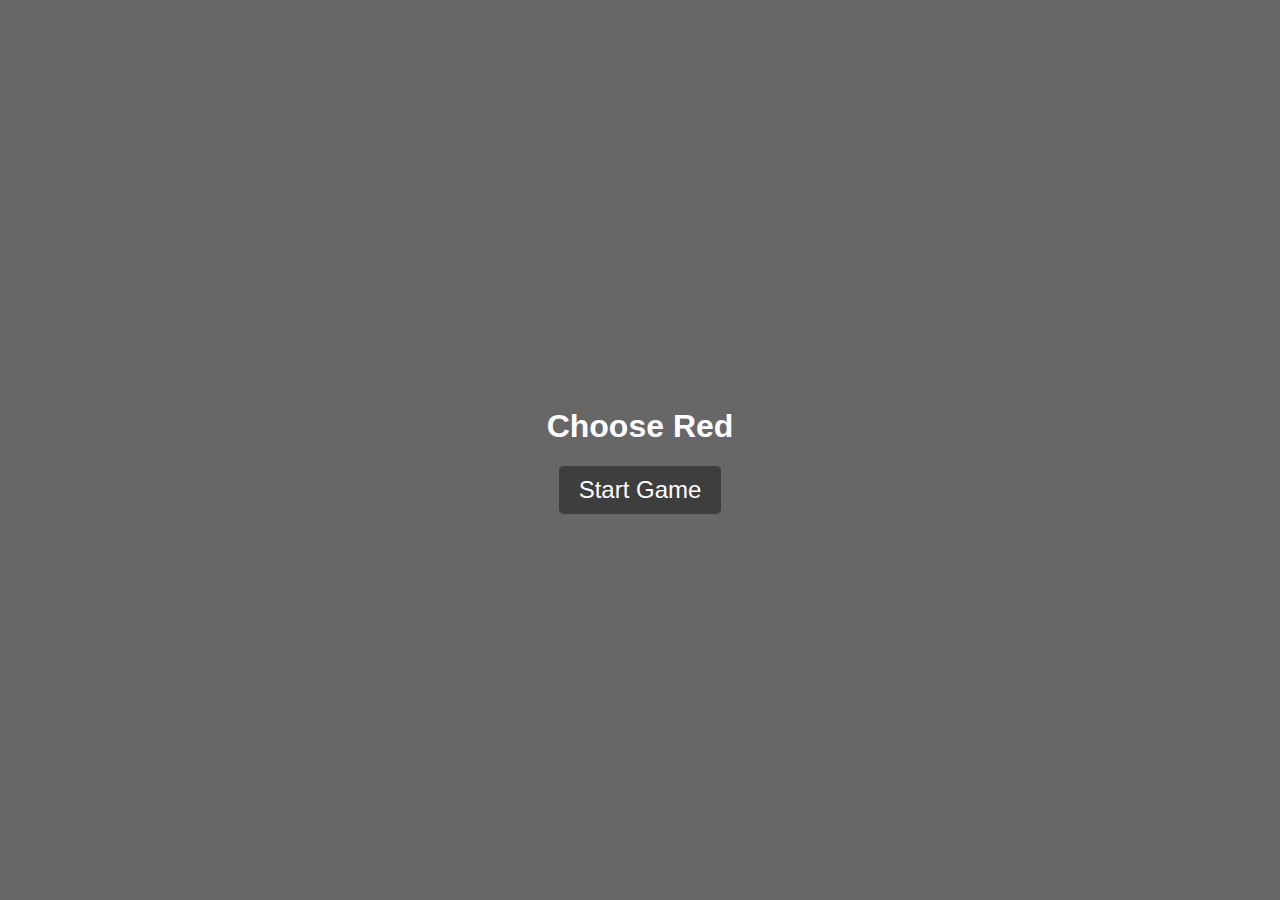
<file: index.html>
<!DOCTYPE html>
<html lang="en">
<head>
    <meta charset="UTF-8">
    <meta name="viewport" content="width=device-width, initial-scale=1.0">
    <title>Redirecting...</title>
    <meta http-equiv="refresh" content="0; URL='valentine-maze/maze-game.html'">
</head>
<body>
    <p>If you are not redirected, <a href="valentine-maze/maze-game.html">click here</a>.</p>
</body>
</html>
</file>
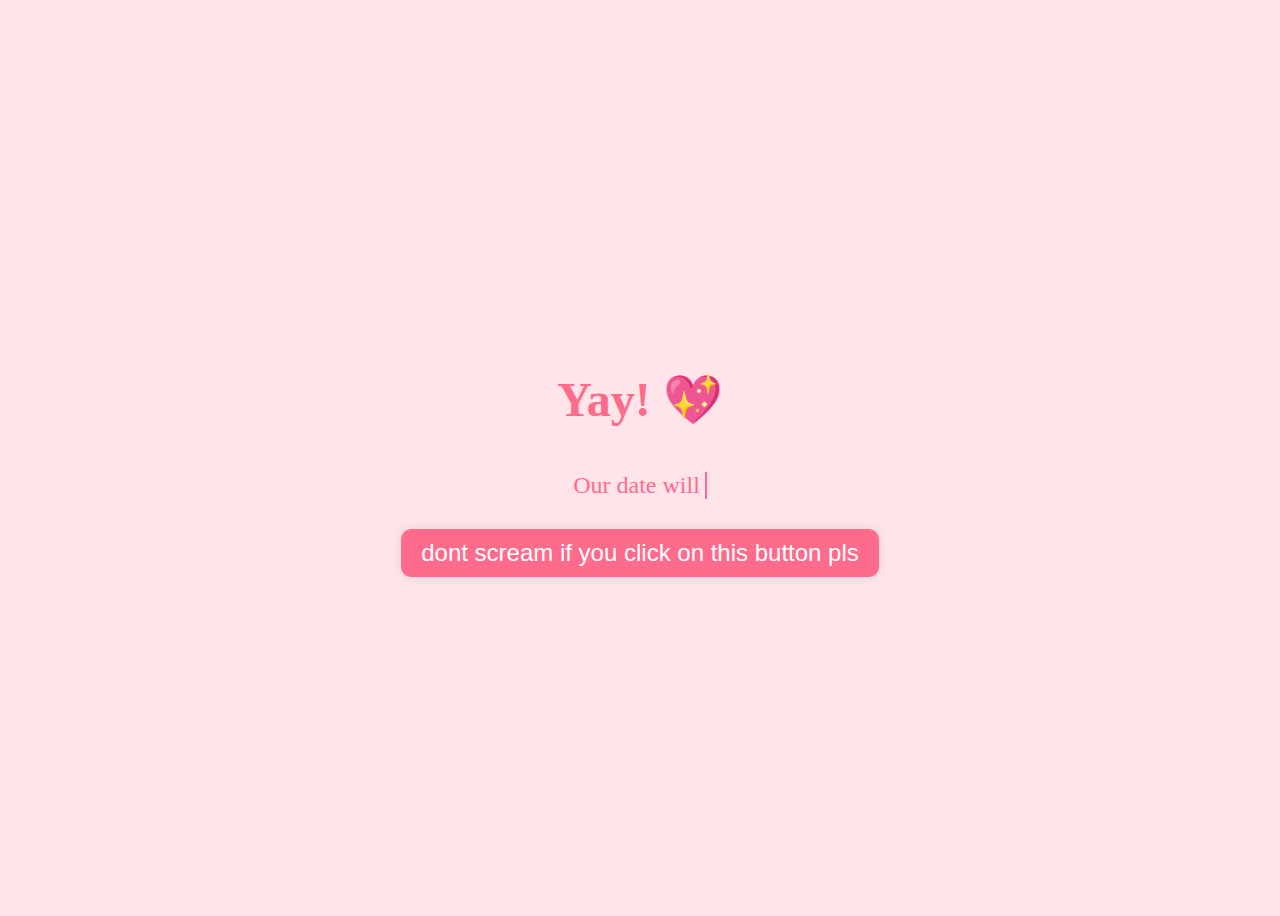
<file: valentine-message.html>
<!DOCTYPE html>
<html lang="en">
<head>
    <meta charset="UTF-8">
    <meta name="viewport" content="width=device-width, initial-scale=1.0">
    <title>You Said Yes! 💖</title>
    <style>
        body {
            background: #ffe4e9;
            display: flex;
            flex-direction: column;
            justify-content: center;
            align-items: center;
            min-height: 100vh;
            color: #ff6b8b;
            font-family: 'Comic Sans MS', cursive;
            text-align: center;
        }

        h1 {
            font-size: 3em;
            margin-bottom: 20px;
        }

        #typed-text {
            font-size: 1.5em;
            margin-bottom: 30px;
            border-right: 2px solid #ff6b8b; /* Simulate a typing cursor */
            padding-right: 5px;
            white-space: pre-line; /* Preserve line breaks */
            overflow: hidden;
        }

        button {
            font-size: 1.5em;
            padding: 10px 20px;
            background: #ff6b8b;
            border: none;
            border-radius: 10px;
            cursor: pointer;
            color: white;
            box-shadow: 0 0 10px rgba(0, 0, 0, 0.1);
        }

        button:hover {
            background: #ff4c6b;
        }
    </style>
</head>
<body>
    <h1>Yay! 💖</h1>
    <p id="typed-text"></p>
    <button onclick="window.location.href='https://drive.google.com/file/d/1C9mSr0Rqeo4nHS1XPVPMV9wKHnSw9Znc/view?usp=drivesdk'">dont scream if you click on this button pls</button>

    <script>
        const message = "Our date will be on February 14, Valentine's Day.\nTime: 10 AM.\nDress Code: Dress up cuteee, it is your day!";
        const typedTextElement = document.getElementById('typed-text');
        let index = 0;

        function typeEffect() {
            if (index < message.length) {
                typedTextElement.innerHTML += message.charAt(index);
                index++;
                setTimeout(typeEffect, 50); // Typing speed (adjust if needed)
            }
        }

        // Start typing effect
        window.onload = typeEffect;
    </script>
</body>
</html>
</file>
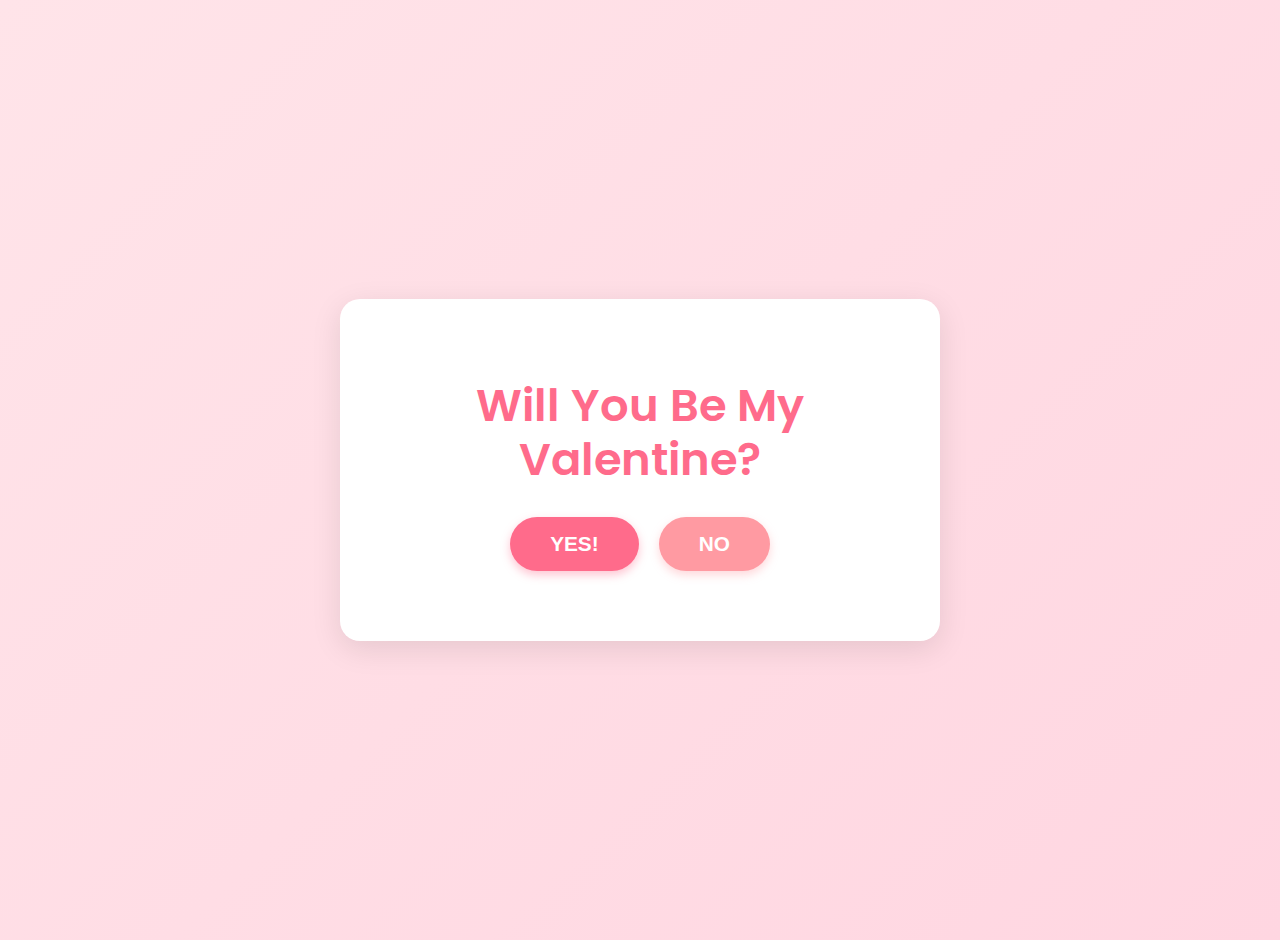
<file: valentine-success.html>
<!DOCTYPE html>
<html lang="en">
<head>
    <meta charset="UTF-8">
    <meta name="viewport" content="width=device-width, initial-scale=1.0">
    <title>Be My Valentine</title>
    <link rel="stylesheet" href="valentine-style.css">
</head>
<body>
    <div class="container">
        <h1>Will You Be My Valentine?</h1>
        <div class="buttons">
            <button id="yesBtn">YES!</button>
            <button id="noBtn">NO</button>
        </div>
        <div id="message"></div>
    </div>
    <script src="valentine-script.js"></script>
</body>
</html>
</file>
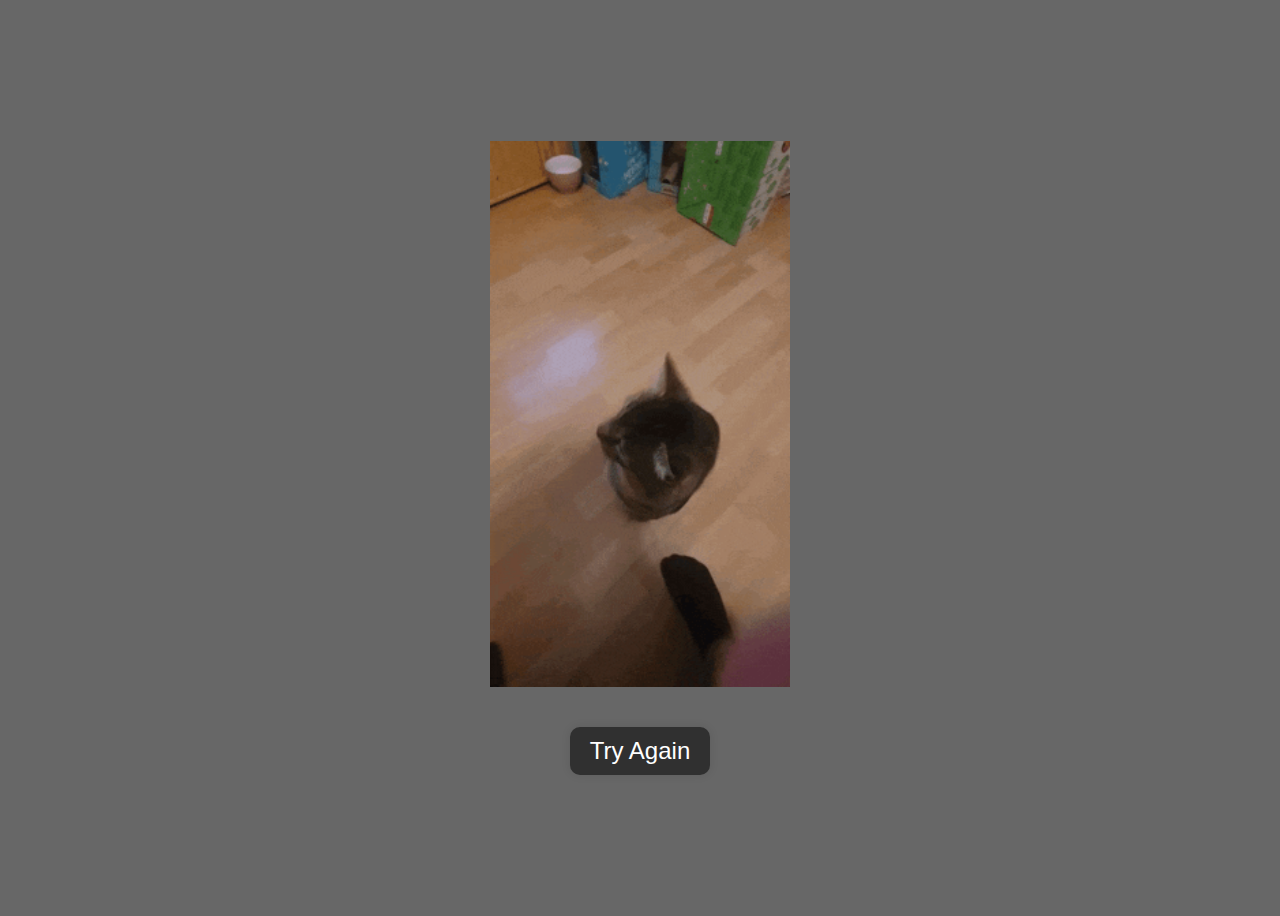
<file: valentine-maze/failure.html>
<!DOCTYPE html>
<html lang="en">
<head>
    <meta charset="UTF-8">
    <meta name="viewport" content="width=device-width, initial-scale=1.0">
    <title>Oops, You Failed!</title>
    <style>
        body {
            background: #676767;
            display: flex;
            flex-direction: column;
            justify-content: center;
            align-items: center;
            min-height: 100vh;
            color: #2c3e50;
            font-family: 'Comic Sans MS', cursive;
            text-align: center;
        }

        img {
            width: 300px;
            height: auto;
            margin-bottom: 20px;
        }

        button {
            font-size: 1.5em;
            padding: 10px 20px;
            background: #303030;
            border: none;
            border-radius: 10px;
            cursor: pointer;
            color: white;
            box-shadow: 0 0 10px rgba(0, 0, 0, 0.1);
        }

        button:hover {
            background: #3E3E3E;
        }

        .button-container {
            margin-top: 20px;
        }
    </style>
</head>
<body>
    <img src="./images/failure.gif" alt="Failure">
    <div class="button-container">
        <button onclick="window.location.href='maze-game.html'">Try Again</button>
    </div>
</body>
</html>
</file>
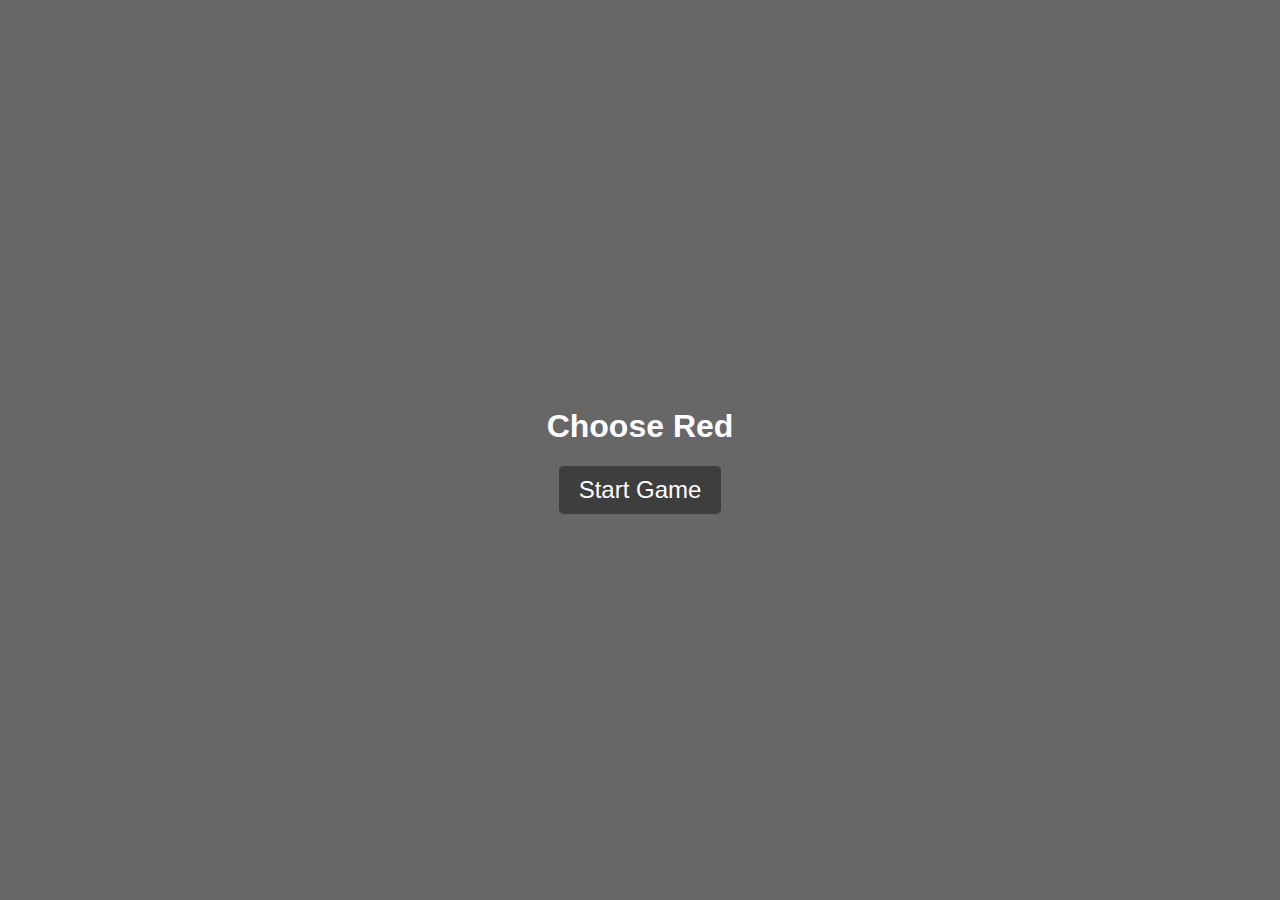
<file: valentine-maze/maze-game.html>
<!DOCTYPE html>
<html>
<head>
    <title>Valentine's Maze</title>
    <link rel="stylesheet" href="maze-style.css">
</head>
<body>
    <div id="start-menu">
        <h1>Choose Red</h1>
        <button id="start-button">Start Game</button>
    </div>
    <div id="game-container" class="hidden">
        <div id="maze">
            <!-- End zones and player will be added here -->
            <div class="end-zone success"></div>
            <div class="end-zone failure"></div>
            <div class="player"></div>
        </div>
        <div id="instructions">Which one will you choose</div>
    </div>
    <div id="game-over" class="hidden">
        <h1>Game Over!</h1>
        <button id="restart-button">Try Again</button>
    </div>
    <script src="maze-script.js"></script>
</body>
</html>
</file>
<file: valentine-style.css>
@import url('https://fonts.googleapis.com/css2?family=Poppins:wght@300;600&display=swap');

body {
    background: linear-gradient(135deg, #ffe4e9, #ffd6e1); /* Subtle gradient */
    text-align: center;
    font-family: 'Poppins', sans-serif;
    padding: 20px;
    margin: 0;
    display: flex;
    justify-content: center;
    align-items: center;
    min-height: 100vh;
}

.container {
    background: #ffffff;
    padding: 50px;
    border-radius: 20px;
    box-shadow: 0 8px 30px rgba(0, 0, 0, 0.1); /* Modern soft shadow */
    width: 500px;
    text-align: center;
    transition: transform 0.3s;
}

.container:hover {
    transform: translateY(-5px); /* Subtle hover effect for card */
}

h1 {
    color: #ff6b8b;
    font-size: 2.8em;
    font-weight: 600;
    margin-bottom: 20px;
    line-height: 1.2;
}

.buttons {
    display: flex;
    justify-content: center;
    gap: 20px;
    margin-top: 30px;
}

button {
    font-size: 1.3em;
    padding: 15px 40px;
    border-radius: 30px;
    cursor: pointer;
    border: none;
    color: white;
    transition: transform 0.3s, background 0.3s;
    font-weight: 600;
}

#yesBtn {
    background: #ff6b8b;
    box-shadow: 0 4px 10px rgba(255, 107, 139, 0.4);
}

#yesBtn:hover {
    background: #ff4c6b;
    transform: scale(1.1);
}

#noBtn {
    background: #ff9aa2;
    box-shadow: 0 4px 10px rgba(255, 154, 162, 0.4);
}

#noBtn:hover {
    background: #ff7f8c;
    transform: scale(1.1);
}

#message {
    color: #ff6b8b;
    font-size: 1.1em;
    margin-top: 20px;
}



.container {
    animation: fadeIn 1s ease-in-out;
}

@keyframes fadeIn {
    from {
        opacity: 0;
        transform: translateY(20px);
    }
    to {
        opacity: 1;
        transform: translateY(0);
    }
}
</file>
<file: valentine-maze/maze-style.css>
body {
    margin: 0;
    display: flex;
    justify-content: center;
    align-items: center;
    min-height: 100vh;
    background: #676767;
    font-family: 'Arial', sans-serif;
}

#start-menu, #game-over {
    text-align: center;
    color: white;
}

#start-button, #restart-button {
    font-size: 1.5em;
    padding: 10px 20px;
    background: #3E3E3E;
    color: white;
    border: none;
    border-radius: 5px;
    cursor: pointer;
}

#start-button:hover {
    background: #303030;
}

#game-container {
    position: relative;
    width: 800px;
    height: 600px;
}

#maze {
    position: relative;
    width: 100%;
    height: 100%;
    background: #ecf0f1;
    border: 2px solid #34495e;
}

.end-zone {
    position: absolute;
    width: 60px;
    height: 60px;
    border: 3px solid transparent;
}

.end-zone.success {
    background: #2ecc71; /* Green for success */
    border-color: #27ae60;
    bottom: 20px;
    right: 20px;
}

.end-zone.failure {
    background: #e74c3c; /* Red for failure */
    border-color: #c0392b;
    top: 20px;
    left: 20px;
}

.player {
    position: absolute;
    width: 10px;
    height: 10px;
    background: #000000;
    border-radius: 50%;
    pointer-events: none;
    transition: all 0.05s;
}

#instructions {
    position: absolute;
    bottom: -40px;
    color: white;
    font-size: 1.2em;
    text-align: center;
    width: 100%;
}

.hidden {
    display: none;
}
</file>
